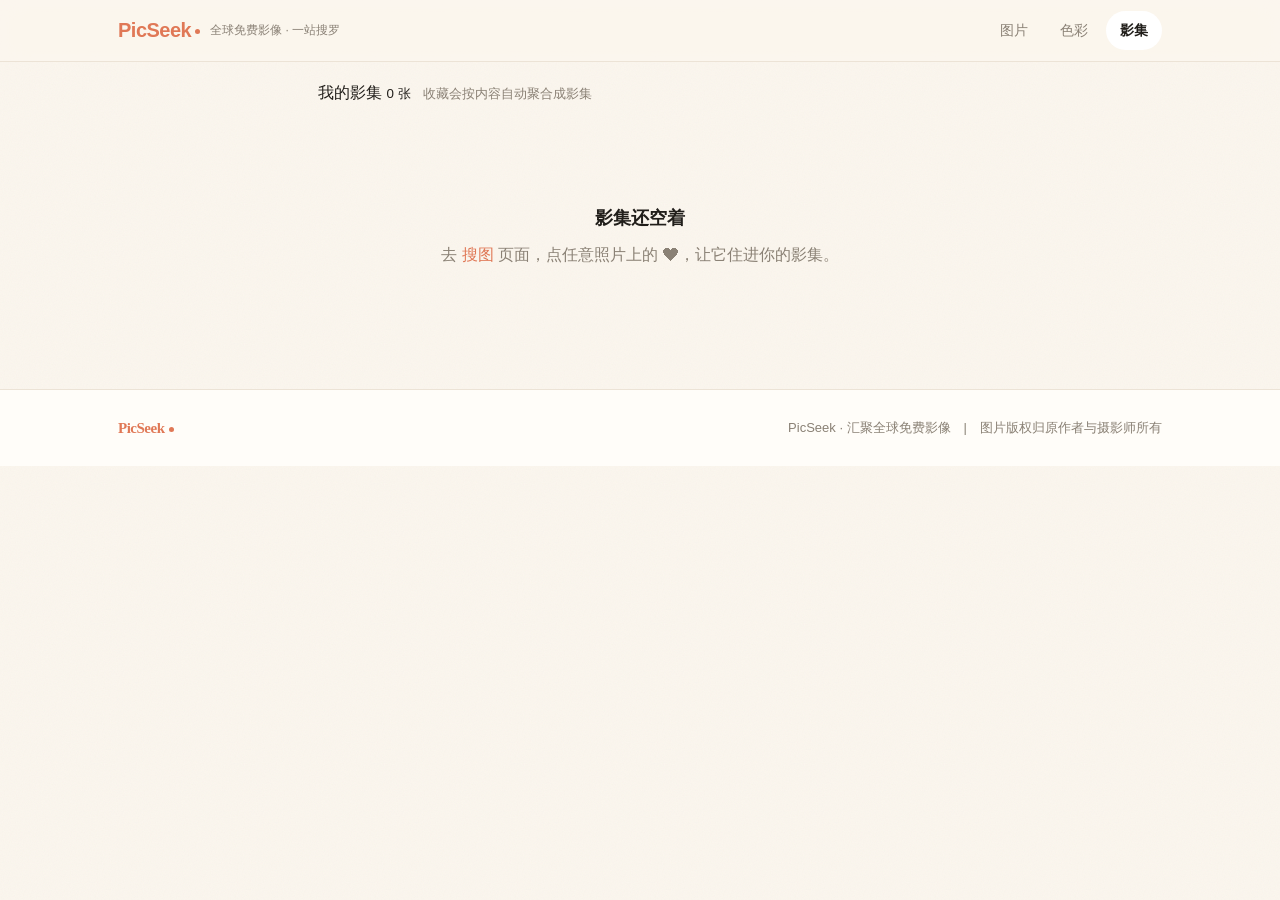
<file: album.html>
<!DOCTYPE html>
<html lang="zh-CN">
<head>
<meta charset="UTF-8" />
<meta name="viewport" content="width=device-width, initial-scale=1.0" />
<title>PicSeek · 影集</title>
<link rel="stylesheet" href="common.css" />
<style>
  .album-stats{max-width:680px;margin:18px auto 0;padding:0 18px;display:flex;align-items:center;gap:12px;flex-wrap:wrap}
  .album-stats .hint{color:var(--muted);font-size:13px}
  .album-detail{display:none;max-width:1080px;margin:0 auto;padding:0 18px 30px}
  .album-detail.show{display:block}
  .album-back{display:inline-flex;align-items:center;gap:6px;color:var(--terra);font-weight:600;font-size:14px;margin:18px 0 16px;cursor:pointer}
  .album-detail-title{font-size:22px;font-weight:700;margin-bottom:4px}
  .album-detail-sub{color:var(--muted);font-size:13px;margin-bottom:18px}
</style>
</head>
<body>
<header>
  <div class="bar">
    <div class="brand" onclick="location.href='index.html'">
      <div class="logo">PicSeek</div>
      <span class="tagline">全球免费影像 · 一站搜罗</span>
    </div>
    <nav>
      <a class="navlink" href="search.html">图片</a>
      <a class="navlink" href="color.html">色彩</a>
      <a class="navlink on" href="album.html">影集</a>
    </nav>
  </div>
</header>

<section class="album-stats" id="albumListView">
  <div class="total" id="total">我的影集 <small>0 张</small></div>
  <span class="hint">收藏会按内容自动聚合成影集</span>
</section>

<div class="album-list" id="albumList"></div>

<div class="album-detail" id="albumDetail">
  <div class="album-back" onclick="showAlbumList()">← 返回影集</div>
  <div class="album-detail-title" id="detailTitle"></div>
  <div class="album-detail-sub" id="detailSub"></div>
  <div class="grid reveal" id="detailGrid"></div>
</div>

<footer>
  <div class="foot">
    <div class="brand"><div class="logo">PicSeek</div></div>
    <div>PicSeek · 汇聚全球免费影像　|　图片版权归原作者与摄影师所有</div>
  </div>
</footer>

<div class="toast" id="toast"></div>

<script src="common.js"></script>
<script>
// 把已有的细分类收敛成少量“影集栏目”，栏目只由实际收藏生成
const ALBUM_BUCKETS = {
  '风景自然':'风景', '海洋':'风景',
  '天空云':'云与天空',
  '星空夜景':'云与星星',
  '城市建筑':'城市',
  '人物':'人与动物', '动物':'人与动物',
  '美食':'生活', '植物花卉':'生活', '产品静物':'生活',
  '运动':'运动', '汽车交通':'运动',
  '抽象极简':'抽象',
  '其他':'其他'
};
const ALBUM_ORDER = ['全部','风景','城市','云与天空','云与星星','人与动物','生活','运动','抽象','其他'];

let ALBUM = []; // {ph, cats:[], styles:[]}
let ALBUMS = []; // {title, count, photos}

async function classifyLike(ph){
  let colors = ph.colors || null;
  if(!colors){
    const img = await loadImage(ph.thumb);
    if(img) colors = buildPalette(img);
  }
  const cats = classifyMulti(ph.desc, colors);
  const styles = matchStyles(colors || []);
  return {cats, styles};
}

async function buildAlbums(){
  const likes = getLikes();
  ALBUM = [];
  for(const ph of likes){
    const {cats, styles} = await classifyLike(ph);
    ALBUM.push({ph, cats, styles});
  }
  const bucketPhotos = {};
  for(const {ph, cats} of ALBUM){
    const buckets = new Set();
    buckets.add('全部');
    for(const c of cats){
      const b = ALBUM_BUCKETS[c] || c;
      buckets.add(b);
    }
    for(const b of buckets){
      if(!bucketPhotos[b]) bucketPhotos[b] = [];
      bucketPhotos[b].push(ph);
    }
  }
  ALBUMS = ALBUM_ORDER.filter(b => bucketPhotos[b] && bucketPhotos[b].length > 0).map(b => ({
    title: b,
    count: bucketPhotos[b].length,
    photos: bucketPhotos[b]
  }));
  renderAlbumList();
}

function renderAlbumList(){
  document.getElementById('total').innerHTML = '我的影集 <small>' + ALBUM.length + ' 张</small>';
  const el = document.getElementById('albumList');
  if(ALBUM.length === 0){
    el.innerHTML = '<div class="empty"><h3>影集还空着</h3><p>去 <a href="search.html" style="color:var(--terra)">搜图</a> 页面，点任意照片上的 ❤，让它住进你的影集。</p></div>';
    return;
  }
  el.innerHTML = ALBUMS.map((a, i) => {
    const cover = a.photos[0];
    const stack1 = a.photos[1] ? `<img class="stack1" src="${a.photos[1].thumb}" alt=""/>` : '';
    const stack2 = a.photos[2] ? `<img class="stack2" src="${a.photos[2].thumb}" alt=""/>` : '';
    return `<div class="album-card" data-i="${i}">
      <div class="album-cover">
        <img src="${cover.thumb}" alt=""/>
        ${stack1}
        ${stack2}
      </div>
      <div class="album-meta">
        <div class="album-title">${a.title}</div>
        <div class="album-row">
          <span class="album-tag">影展</span>
          <span class="album-count">${a.count} 件作品</span>
        </div>
      </div>
    </div>`;
  }).join('');
  el.querySelectorAll('.album-card').forEach(card => {
    card.onclick = () => showAlbumDetail(+card.dataset.i);
  });
}

function showAlbumDetail(i){
  const a = ALBUMS[i];
  if(!a) return;
  document.getElementById('albumListView').style.display = 'none';
  document.getElementById('albumList').style.display = 'none';
  const detail = document.getElementById('albumDetail');
  detail.classList.add('show');
  document.getElementById('detailTitle').textContent = a.title;
  document.getElementById('detailSub').textContent = a.count + ' 件作品';
  const grid = document.getElementById('detailGrid');
  renderGrid(grid, a.photos);
  grid.querySelectorAll('[data-like]').forEach(b => {
    b.onclick = ev => { ev.stopPropagation();
      const ph = a.photos[+b.closest('.pcard').dataset.i];
      removeLike(ph.id); toast('已移出影集');
      buildAlbums().then(()=> showAlbumList());
    };
  });
  window.scrollTo({top:0, behavior:'smooth'});
}

function showAlbumList(){
  document.getElementById('albumListView').style.display = '';
  document.getElementById('albumList').style.display = '';
  document.getElementById('albumDetail').classList.remove('show');
}

buildAlbums();
</script>
</body>
</html>
</file>
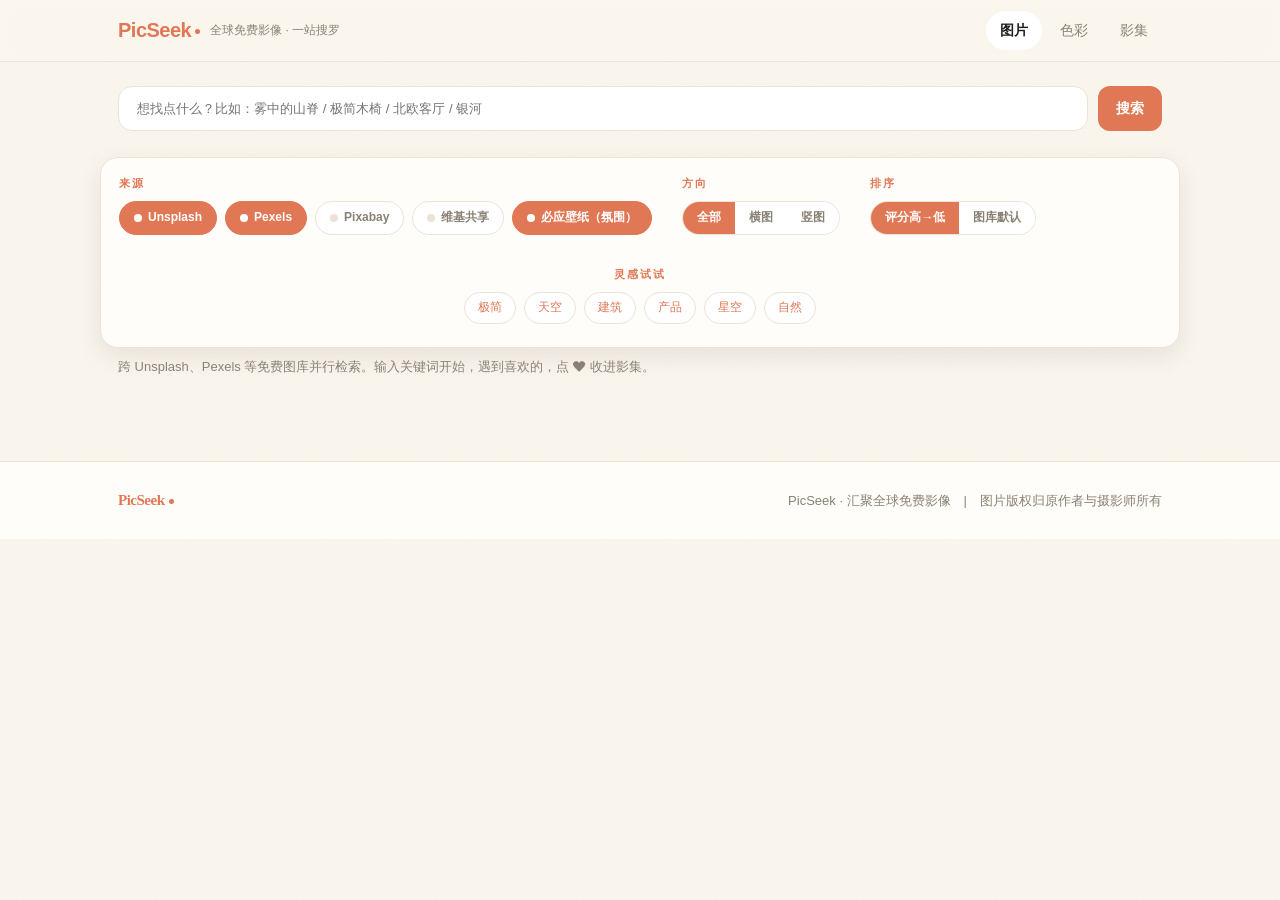
<file: search.html>
<!DOCTYPE html>
<html lang="zh-CN">
<head>
<meta charset="UTF-8" />
<meta name="viewport" content="width=device-width, initial-scale=1.0" />
<title>PicSeek · 搜图</title>
<link rel="stylesheet" href="common.css" />
<style>
  .fbar{max-width:1080px;margin:18px auto 0;padding:16px 18px;background:var(--surface);border:1px solid var(--border);border-radius:18px;box-shadow:var(--shadow);
    display:flex;gap:30px;align-items:flex-start;flex-wrap:wrap}
  .fgroup{display:flex;flex-direction:column;gap:9px}
  .fgroup.grow{flex:1;min-width:240px}
  .flabel{font-family:var(--font-head);font-size:11px;letter-spacing:2px;text-transform:uppercase;color:var(--terra);font-weight:600}
  .chip{border:1.5px solid var(--border);border-radius:999px;padding:6px 14px;font-size:12px;color:var(--muted);background:#fff;cursor:pointer;transition:.15s;font-weight:600}
  .chip.on{background:var(--terra);color:#fff;border-color:var(--terra)}
  .chip:hover{border-color:var(--terra);color:var(--terra)}
  .srcs{display:flex;gap:8px;flex-wrap:wrap}
  .srcs .chip{display:inline-flex;align-items:center;gap:6px}
  .srcs .chip::before{content:"";width:8px;height:8px;border-radius:50%;background:var(--border)}
  .srcs .chip.on::before{background:#fff}
  .seg{display:inline-flex;border:1.5px solid var(--border);border-radius:999px;overflow:hidden;background:#fff}
  .seg .chip{border:none;border-radius:0}
  .seg .chip.on{background:var(--terra);color:#fff}
  .quicks{display:flex;gap:8px;flex-wrap:wrap}
  .quick{font-size:12px;color:var(--terra);cursor:pointer;background:#fff;border:1px solid var(--border);border-radius:999px;padding:5px 13px;transition:.15s}
  .quick:hover{background:var(--terra);color:#fff;border-color:var(--terra)}
  #status{max-width:1080px;margin:0 auto;padding:8px 18px;color:var(--muted);font-size:13px}
  .more{display:block;margin:24px auto;background:transparent;border:1.5px solid var(--border);color:var(--ink);font-weight:500}
  .more:hover{border-color:var(--terra);color:var(--terra)}
</style>
</head>
<body>
<header>
  <div class="bar">
    <div class="brand" onclick="location.href='index.html'">
      <div class="logo">PicSeek</div>
      <span class="tagline">全球免费影像 · 一站搜罗</span>
    </div>
    <nav>
      <a class="navlink on" href="search.html">图片</a>
      <a class="navlink" href="color.html">色彩</a>
      <a class="navlink" href="album.html">影集</a>
    </nav>
  </div>
</header>

<div class="searchbar">
  <input id="q" type="text" placeholder="想找点什么？比如：雾中的山脊 / 极简木椅 / 北欧客厅 / 银河" />
  <button id="go">搜索</button>
</div>

<div class="fbar">
  <div class="fgroup"><div class="flabel">来源</div><div class="srcs" id="srcGroup"></div></div>
  <div class="fgroup"><div class="flabel">方向</div>
    <div class="seg">
      <span class="chip on" data-orient="all">全部</span>
      <span class="chip" data-orient="landscape">横图</span>
      <span class="chip" data-orient="portrait">竖图</span>
    </div>
  </div>
  <div class="fgroup"><div class="flabel">排序</div>
    <div class="seg" id="sortSeg">
      <span class="chip on" data-sort="score">评分高→低</span>
      <span class="chip" data-sort="default">图库默认</span>
    </div>
  </div>
  <div class="fgroup grow"><div class="flabel">灵感试试</div>
    <div class="quicks">
      <span class="quick" data-q="极简">极简</span>
      <span class="quick" data-q="天空">天空</span>
      <span class="quick" data-q="建筑">建筑</span>
      <span class="quick" data-q="产品">产品</span>
      <span class="quick" data-q="星空">星空</span>
      <span class="quick" data-q="自然">自然</span>
    </div>
  </div>
</div>

<div id="status">跨 Unsplash、Pexels 等免费图库并行检索。遇到喜欢的，点 ❤ 收进你的影集。</div>
<div class="grid reveal" id="grid"></div>
<button id="more" class="more" style="display:none">加载更多</button>

<footer>
  <div class="foot">
    <div class="brand"><div class="logo">PicSeek</div></div>
    <div>PicSeek · 汇聚全球免费影像　|　图片版权归原作者与摄影师所有</div>
  </div>
</footer>

<div class="toast" id="toast"></div>

<script src="common.js"></script>
<script>
const grid=document.getElementById('grid');
const statusEl=document.getElementById('status');
const moreBtn=document.getElementById('more');
const cfg={...DEFAULT_CFG};
let pages={}, curQuery='', results=[], loading=false;

function searchSources(){ return Object.keys(SOURCES).filter(n=>cfg.sources[n] && SOURCES[n].search); }

// 渲染来源开关
function renderSourceChips(){
  const chips=Object.keys(SOURCES).map(n=>{
    const on=cfg.sources[n]?' on':''; const tag=SOURCES[n].search?'':'（氛围）';
    return `<span class="chip${on}" data-source="${n}">${SOURCES[n].label}${tag}</span>`;
  }).join('');
  document.getElementById('srcGroup').innerHTML=chips;
}

async function search(q, reset){
  curQuery=q;
  if(reset){ results=[]; Object.keys(SOURCES).forEach(s=>pages[s]=1); }
  const srcs=searchSources();
  if(srcs.length===0){ statusEl.innerHTML='请至少开启一个图源'; grid.innerHTML=''; moreBtn.style.display='none'; return; }
  loading=true; moreBtn.style.display='none';
  statusEl.innerHTML='<div class="spinner"></div>';
  try{
    const tasks=srcs.map(s=>fetchSource(s, q, pages[s]||1, 15, cfg.orient));
    const outs=await Promise.allSettled(tasks);
    let got=[];
    outs.forEach(o=>{ if(o.status==='fulfilled') got=got.concat(o.value); });
    const seen=new Set(results.map(p=>p.source+':'+p.id));
    got=got.filter(p=>{const k=p.source+':'+p.id; if(seen.has(k))return false; seen.add(k); return true;});
    results=results.concat(got);
    if(results.length===0){
      statusEl.innerHTML='<h3 style="font-size:18px;color:var(--ink)">没找到相关影像</h3><p>换个说法，或在上方开启更多图源再试试。</p>';
      grid.innerHTML=''; moreBtn.style.display='none';
    } else {
      renderGrid(grid, results);
      statusEl.textContent=`共 ${results.length} 张 · 来自 ${srcs.map(s=>SOURCES[s].label).join(' / ')}`;
      moreBtn.style.display='block';
      if(smartSort) applySortAndRender();   // 后台按配色评分重排（高→低）
    }
  }catch(e){ toast('出错了：'+e.message); }
  finally{ loading=false; }
}

// —— 按配色评分排序（评分高先显示）——
let smartSort=true;   // 默认开启
// 给单张图当场算配色和谐分：浏览器从缩略图取双主色→bestColorPair 评分（不含人物惩罚，避免误伤搜人像的结果）
async function scorePhoto(p){
  if(p.__score!==undefined) return p.__score;
  try{
    const img=await loadImage(p.thumb);
    if(!img){ p.__score=-1; return -1; }
    const cols=extractDominant(img,2);
    if(!cols||cols.length<2){ p.__score=-1; return -1; }
    p.__score=Math.round(bestColorPair(cols).score);
    return p.__score;
  }catch(e){ p.__score=-1; return -1; }
}
async function applySortAndRender(){
  if(!smartSort){ renderGrid(grid, results); return; }
  statusEl.textContent='正在按配色评分排序（高→低）…';
  await Promise.all(results.map(p=> p.__score!==undefined ? Promise.resolve() : scorePhoto(p)));
  const scored=results.filter(p=>p.__score>=0).sort((a,b)=>b.__score-a.__score);
  const unscored=results.filter(p=>p.__score<0);   // 取不到色的沉到底部
  renderGrid(grid, [...scored,...unscored]);
  statusEl.textContent=`共 ${results.length} 张 · 已按配色评分（高→低）排序`;
}

// 事件
document.getElementById('go').onclick=()=>{const q=document.getElementById('q').value.trim(); if(q) search(q,true);};
document.getElementById('q').addEventListener('keydown',e=>{if(e.key==='Enter')document.getElementById('go').click();});
moreBtn.onclick=()=>{ if(loading)return; searchSources().forEach(s=>pages[s]=(pages[s]||1)+1); search(curQuery,false); };
document.querySelectorAll('[data-orient]').forEach(c=>c.onclick=()=>{
  document.querySelectorAll('[data-orient]').forEach(x=>x.classList.remove('on'));
  c.classList.add('on'); cfg.orient=c.dataset.orient; if(curQuery) search(curQuery,true);
});
document.getElementById('srcGroup').addEventListener('click',e=>{
  const c=e.target.closest('[data-source]'); if(!c) return;
  const n=c.dataset.source; cfg.sources[n]=!cfg.sources[n]; renderSourceChips();
  if(curQuery) search(curQuery,true);
});
document.getElementById('sortSeg').addEventListener('click',e=>{
  const c=e.target.closest('[data-sort]'); if(!c) return;
  document.querySelectorAll('[data-sort]').forEach(x=>x.classList.remove('on'));
  c.classList.add('on');
  smartSort = c.dataset.sort==='score';
  if(curQuery) applySortAndRender();
});

document.querySelectorAll('.quick').forEach(q=>q.onclick=()=>{
  document.getElementById('q').value=q.dataset.q;
  search(q.dataset.q,true);
});

renderSourceChips();
// 直接进入带 ?q= 时自动搜
const uq=new URLSearchParams(location.search).get('q');
if(uq){ document.getElementById('q').value=uq; search(uq,true); }
else { statusEl.innerHTML='跨 Unsplash、Pexels 等免费图库并行检索。输入关键词开始，遇到喜欢的，点 ❤ 收进影集。'; }
</script>
</body>
</html>
</file>
<file: common.css>
/* ===== 图觅 PicSeek 全站通用样式 · 暖色品牌 C 风 + 亮黄品牌色 ===== */
:root{
  --bg:#FBF6EE;          /* 暖纸色底 */
  --surface:#FFFDF9;     /* 卡片表面 */
  --ink:#211E1A;         /* 近黑暖墨 */
  --muted:#8A8175;       /* 次要文字 */
  --border:#ECE3D6;      /* 描边 */
  --yellow:#FFD400;      /* 品牌亮黄 */
  --terra:#E07856;       /* 陶土橙点缀 */
  --terra-d:#C75F3E;
  --shadow:0 8px 26px rgba(40,30,20,.09);
  --font-head:Georgia,"Songti SC","Noto Serif SC",serif;
  --header-h:64px;
}
*{box-sizing:border-box;margin:0;padding:0}
html,body{background:var(--bg);color:var(--ink);
  font-family:-apple-system,BlinkMacSystemFont,"Segoe UI","PingFang SC","Microsoft YaHei",sans-serif;
  -webkit-font-smoothing:antialiased;line-height:1.65}
a{color:inherit;text-decoration:none}
img{display:block;max-width:100%}
h1,h2,.logo,.a-title,.b-title,.foot .logo{font-family:var(--font-head)}
button:active{transform:translateY(1px)}
:focus-visible{outline:2px solid var(--terra);outline-offset:2px}
.wrap{max-width:1080px;margin:0 auto;padding:0 18px}

/* ---- 按钮 ---- */
button{font-family:inherit;cursor:pointer;border:none;border-radius:12px;font-size:14px;
  padding:11px 18px;background:var(--terra);color:#fff;transition:.15s;font-weight:600}
button:hover{background:var(--terra-d)}
button.ghost{background:transparent;color:var(--ink);border:1.5px solid var(--border);font-weight:500}
button.ghost:hover{border-color:var(--ink);background:#fff}
button:disabled{opacity:.5;cursor:default}

/* ---- 顶部导航 ---- */
header{position:sticky;top:0;z-index:30;background:rgba(251,246,238,.92);
  backdrop-filter:saturate(180%) blur(12px);border-bottom:1px solid var(--border)}
.bar{display:flex;align-items:center;gap:18px;padding:11px 18px;max-width:1080px;margin:0 auto}
.brand{display:flex;align-items:center;gap:10px;cursor:pointer}
.logo{color:var(--terra);font-weight:800;font-size:20px;letter-spacing:-.5px;
  padding:0;background:transparent;font-family:inherit;white-space:nowrap}
.logo::after{content:"";display:inline-block;width:5px;height:5px;border-radius:50%;background:var(--terra);margin-left:4px;vertical-align:middle}
.tagline{font-size:12px;color:var(--muted)}
nav{margin-left:auto;display:flex;gap:4px;align-items:center}
.navlink{font-size:14px;color:var(--muted);padding:8px 14px;border-radius:999px;white-space:nowrap;transition:.15s}
.navlink:hover{color:var(--ink);background:#fff}
.navlink.on{color:var(--ink);background:#fff;font-weight:600}
.more{display:none}

/* ---- 搜索框 ---- */
.searchbar{display:flex;gap:10px;max-width:1080px;margin:0 auto;padding:24px 18px 8px}
.searchbar input{flex:1;border:1.5px solid var(--border);border-radius:14px;padding:14px 18px;background:#fff}
.searchbar input:focus{border-color:var(--terra)}

/* ---- 区块标题 ---- */
.section{max-width:1080px;margin:0 auto;padding:34px 18px 0}
.section h2{font-size:22px;font-weight:700;letter-spacing:.3px}
.section .sub{color:var(--muted);font-size:13px;margin-top:4px}
.section-head{display:flex;align-items:flex-end;justify-content:space-between;gap:12px;flex-wrap:wrap}
.link-more{font-size:13px;color:var(--terra);font-weight:600}

/* ---- 图片网格（搜索 / 影集 / 风光照 通用） ---- */
.grid{display:grid;grid-template-columns:repeat(auto-fill,minmax(190px,1fr));gap:14px;
  max-width:1080px;margin:16px auto 0;padding:0 18px 10px}
.pcard{position:relative;aspect-ratio:3/4;border-radius:16px;overflow:hidden;background:var(--surface);
  box-shadow:var(--shadow);cursor:pointer}
.pcard img{width:100%;height:100%;object-fit:cover;transition:.3s}
.pcard:hover img{transform:scale(1.04)}
.pcard .ph{position:absolute;left:0;right:0;bottom:0;padding:26px 12px 10px;
  background:linear-gradient(transparent,rgba(0,0,0,.6));color:#fff;font-size:11px;opacity:0;transition:.2s}
.pcard:hover .ph{opacity:1}
.pcard .ph a{color:#fff;text-decoration:underline}
.pcard .like{position:absolute;top:8px;right:8px;width:34px;height:34px;border-radius:50%;
  background:rgba(255,255,255,.85);border:none;color:#bbb;font-size:16px;padding:0;line-height:34px;text-align:center}
.pcard .like.on{color:var(--terra);background:#fff}
.pcard .tag{position:absolute;top:8px;left:8px;background:rgba(33,30,26,.7);color:#fff;font-size:10px;
  padding:3px 8px;border-radius:999px}

/* ---- 详情弹窗（通用）---- */
.mask{position:fixed;inset:0;background:rgba(20,16,12,.5);display:none;align-items:center;
  justify-content:center;z-index:60;padding:18px}
.mask.show{display:flex}
.modal{background:var(--surface);border-radius:16px;max-width:480px;width:100%;padding:22px;max-height:88vh;overflow:auto}
.modal h3{font-size:17px;margin-bottom:12px}
.detail-img{width:100%;border-radius:14px;margin-bottom:12px}
.toast{position:fixed;bottom:26px;left:50%;transform:translateX(-50%);background:var(--ink);color:#fff;
  padding:11px 20px;border-radius:999px;font-size:13px;opacity:0;transition:.25s;z-index:90;pointer-events:none}
.toast.show{opacity:1}
.close{float:right;cursor:pointer;color:var(--muted);font-size:22px;line-height:1}

/* ---- 空状态 / 加载 ---- */
.empty{max-width:520px;margin:70px auto;text-align:center;color:var(--muted)}
.empty h3{font-size:18px;color:var(--ink);margin-bottom:8px}
.spinner{width:26px;height:26px;border:3px solid var(--border);border-top-color:var(--terra);
  border-radius:50%;animation:spin .8s linear infinite;margin:28px auto}
@keyframes spin{to{transform:rotate(360deg)}}

/* ---- 画廊卡片（高分榜 / 奇特榜，独立页与「色彩」页 tab 共用）---- */
.gallery-grid{display:grid;grid-template-columns:repeat(auto-fill,minmax(230px,1fr));gap:16px;max-width:1120px;margin:0 auto;padding:0 18px}
.gcard{background:#fff;border-radius:14px;overflow:hidden;box-shadow:0 2px 12px rgba(120,90,60,.10);border:1px solid #f0e6d8;transition:.18s}
.gcard:hover{transform:translateY(-3px);box-shadow:0 12px 28px rgba(120,90,60,.16)}
.gimg{display:block;width:100%;aspect-ratio:4/3;overflow:hidden;background:#eee}
.gimg img{width:100%;height:100%;object-fit:cover;display:block}
.gbody{padding:11px 13px 13px}
.grow{display:flex;align-items:center;justify-content:space-between;margin-bottom:7px}
.grank{font-size:13px;color:#b0a393;font-weight:700}
.gscore{font-size:15px;font-weight:800;color:var(--terra)}
.gscore-odd{color:var(--terra-d)}
.gtype{display:inline-block;font-size:11px;color:#9a8d7c;background:#f4ede2;padding:2px 9px;border-radius:20px;margin-bottom:9px}
.gsw{display:flex;height:32px;border-radius:8px;overflow:hidden;margin-bottom:8px}
.gsw span{flex:1}
.gcap{font-size:12.5px;font-weight:700;color:#3a332b;margin-bottom:6px;line-height:1.4}
.gby{font-size:11px;color:#a89a88;white-space:nowrap;overflow:hidden;text-overflow:ellipsis}

/* ---- 页脚 ---- */
footer{margin-top:50px;border-top:1px solid var(--border);background:var(--surface)}
.foot{max-width:1080px;margin:0 auto;padding:26px 18px;display:flex;justify-content:space-between;
  align-items:center;gap:14px;flex-wrap:wrap;color:var(--muted);font-size:13px}
.foot .logo{font-size:15px}

/* ---- A版色卡：黑底压图+标题+竖排色块（首页/色彩页入口）---- */
.a-card{background:#0b0b0c;border-radius:16px;overflow:hidden;color:#f0f0f0;position:relative;
  min-height:340px;cursor:pointer;box-shadow:var(--shadow);transition:.2s}
.a-card:hover{transform:translateY(-3px);box-shadow:0 14px 34px rgba(0,0,0,.18)}
.a-card .a-img{position:absolute;inset:0;opacity:.55}
.a-card .a-img img{width:100%;height:100%;object-fit:cover}
.a-card .a-overlay{position:absolute;inset:0;padding:28px 24px;display:flex;flex-direction:column;justify-content:space-between}
.a-card .a-title{font-size:28px;font-weight:700;letter-spacing:1px;line-height:1.2}
.a-card .a-sub{font-size:11px;color:#9a9a9a;text-transform:uppercase;letter-spacing:2px;margin-top:8px}
.a-card .a-info{font-size:11px;color:#888;line-height:1.6}
.a-card .a-sws{display:flex;flex-direction:column;gap:8px;align-items:flex-end}
.a-card .a-sw{display:flex;align-items:center;gap:8px;padding:3px 5px;border-radius:6px;transition:.15s}
.a-card .a-sw:hover{background:rgba(255,255,255,.08)}
.a-card .a-dot{width:26px;height:26px;border-radius:6px;border:1px solid rgba(255,255,255,.18)}
.a-card .a-hex{font-size:11px;font-family:SFMono-Regular,Menlo,monospace;color:#bbb;letter-spacing:.5px}
.a-card .a-name{font-size:10px;color:#6a6a6a}
/* 双色相映：主色 / 搭配 小标签 */
.a-card .a-role{display:inline-block;margin-top:3px;padding:1px 6px;border-radius:999px;font-size:8px;
  letter-spacing:1px;line-height:1.4;color:#d8d2c8;background:rgba(255,255,255,.10);border:1px solid rgba(255,255,255,.16)}
/* 双色效果文案：主色 × 辅色 · 类型（效果） */
.a-card .a-cap{font-size:12.5px;font-weight:700;color:#f4efe4;letter-spacing:.5px;margin-top:8px;text-shadow:0 1px 8px rgba(0,0,0,.6);line-height:1.4}

/* ---- B版详情：白底卡片+图+标签+横排可点击色块 ---- */
.b-detail{background:var(--surface);border-radius:16px;overflow:hidden;border:1px solid var(--border);box-shadow:0 2px 20px rgba(0,0,0,.06);max-width:560px}
.b-detail .b-img{width:100%;aspect-ratio:4/3;overflow:hidden;background:#f5f5f5;cursor:pointer}
.b-detail .b-img img{width:100%;height:100%;object-fit:cover}
.b-detail .b-body{padding:18px 20px 22px}
.b-detail .b-title{font-size:20px;font-weight:700;letter-spacing:.5px;margin-bottom:2px}
.b-detail .b-sub{font-size:12px;color:var(--muted);text-transform:uppercase;letter-spacing:1.5px;margin-bottom:12px}
.b-detail .b-tags{display:flex;gap:6px;flex-wrap:wrap;margin-bottom:14px}
.b-detail .b-tag{padding:4px 11px;border-radius:999px;font-size:11px;border:1px solid var(--border);color:var(--muted);cursor:pointer;transition:.15s;background:#fff}
.b-detail .b-tag:hover{background:var(--ink);color:#fff;border-color:var(--ink)}
.b-detail .b-sws{display:flex;gap:8px;flex-wrap:wrap}
.b-detail .b-sw{display:flex;flex-direction:column;align-items:center;gap:5px;flex:1;min-width:64px;cursor:pointer;padding:6px 4px;border-radius:10px;transition:.15s;background:#fff;border:1px solid transparent}
.b-detail .b-sw:hover{background:#f5f5f5;transform:translateY(-2px);border-color:var(--border)}
.b-detail .b-dot{width:100%;height:44px;border-radius:10px;border:1px solid rgba(0,0,0,.06)}
.b-detail .b-hex{font-size:11px;font-family:SFMono-Regular,Menlo,monospace;color:var(--muted)}
.b-detail .b-name{font-size:10px;color:#aaa}

/* ---- 参考图式竖向色卡：色块 + 编号 + 中文名 + hex ---- */
.color-cards{display:flex;gap:14px;flex-wrap:wrap}
.color-card{background:var(--surface);border:1px solid var(--border);border-radius:14px;overflow:hidden;width:110px;box-shadow:0 2px 10px rgba(0,0,0,.05);cursor:pointer;transition:.15s}
.color-card:hover{transform:translateY(-3px);box-shadow:var(--shadow)}
.color-card-swatch{height:90px;width:100%}
.color-card-meta{padding:10px 12px 12px;text-align:center}
.color-card-code{font-size:9px;letter-spacing:1.5px;color:var(--muted);text-transform:uppercase;margin-bottom:4px}
.color-card-name{font-size:14px;font-weight:600;color:var(--ink);margin-bottom:2px}
.color-card-hex{font-size:11px;font-family:SFMono-Regular,Menlo,monospace;color:var(--terra)}

/* ---- 色彩页横向大卡片（参考图：左图 + 标题 + 右下色卡）---- */
.color-slide{background:var(--surface);border:1px solid var(--border);border-radius:16px;overflow:hidden;box-shadow:var(--shadow);display:grid;grid-template-columns:1.1fr 1fr;min-height:320px;cursor:pointer;transition:.2s}
.color-slide:hover{transform:translateY(-3px);box-shadow:0 14px 34px rgba(40,30,20,.12)}
.color-slide .cs-img{aspect-ratio:4/3;overflow:hidden}
.color-slide .cs-img img{width:100%;height:100%;object-fit:cover}
.color-slide .cs-body{padding:26px;display:flex;flex-direction:column;justify-content:space-between}
.color-slide .cs-sub{font-size:11px;letter-spacing:2px;color:var(--muted);text-transform:uppercase}
.color-slide .cs-title{font-family:var(--font-head);font-size:clamp(22px,3vw,30px);font-weight:700;margin-top:8px;line-height:1.2}
.color-slide .cs-info{font-size:12px;color:var(--muted);margin-top:8px}
.color-slide .cs-sws{display:flex;gap:10px;flex-wrap:wrap;margin-top:20px}
@media(max-width:720px){.color-slide{grid-template-columns:1fr}.color-slide .cs-img{aspect-ratio:16/9}}

.color-modal .modal{max-width:580px;padding:0;background:transparent;box-shadow:none}

/* ---- 首页栏目 bento（非对称，消三等分 AI 味） ---- */
.bento{display:grid;grid-template-columns:1.3fr 1fr;grid-auto-rows:200px;gap:16px;margin-top:16px}
.bento-card{position:relative;border-radius:16px;overflow:hidden;background:var(--surface);border:1px solid var(--border);box-shadow:var(--shadow);display:block;color:var(--ink);transition:.2s}
.bento-card:hover{transform:translateY(-3px);box-shadow:0 14px 34px rgba(40,30,20,.16)}
.bento-card.tall{grid-row:span 2}
.bento-card .bc-bg{position:absolute;inset:0}
.bento-card .bc-bg img{width:100%;height:100%;object-fit:cover;background:#e8e0d4}
.bento-card .bc-grad{position:absolute;inset:0;background:linear-gradient(135deg,#E07856 0%,#F8D26A 100%)}
.bento-card .bc-shade{position:absolute;inset:0;background:linear-gradient(transparent,rgba(0,0,0,.55))}
.bento-card .bc-label{position:absolute;left:18px;right:18px;bottom:16px;z-index:2;color:#fff}
.bento-card .bc-t{font-family:var(--font-head);font-size:22px;font-weight:700}
.bento-card .bc-d{font-size:12px;color:rgba(255,255,255,.92);margin-top:3px;line-height:1.5;text-shadow:0 1px 3px rgba(0,0,0,.45)}
@media(max-width:600px){.bento{grid-template-columns:1fr;grid-auto-rows:170px}.bento-card.tall{grid-row:auto}}

/* ---- 艺术感：纸纹颗粒 + 入场动效 + 编辑式小标题 ---- */
/* 极淡纸纹，给暖底一层"艺术微喷"的质感（仅在 JS 开启时，避免无脚本时挡内容） */
html.js body::before{content:"";position:fixed;inset:0;z-index:1;pointer-events:none;
  background-image:url("data:image/svg+xml,%3Csvg xmlns='http://www.w3.org/2000/svg' width='140' height='140'%3E%3Cfilter id='n'%3E%3CfeTurbulence type='fractalNoise' baseFrequency='0.85' numOctaves='2' stitchTiles='stitch'/%3E%3C/filter%3E%3Crect width='100%25' height='100%25' filter='url(%23n)'/%3E%3C/svg%3E");
  opacity:.045;mix-blend-mode:multiply}
html.js body>*{position:relative;z-index:2}

/* 入场动效：滚动进入视野才浮现，柔和不抢戏 */
.js .reveal{opacity:0;transform:translateY(20px);
  transition:opacity .8s cubic-bezier(.2,.7,.2,1),transform .8s cubic-bezier(.2,.7,.2,1)}
.js .reveal.in{opacity:1;transform:none}

/* 编辑式小标题（eyebrow）：衬线、大写、加宽字距，制造"杂志感" */
.eyebrow{font-family:var(--font-head);font-size:12px;letter-spacing:3px;text-transform:uppercase;
  color:var(--terra);font-weight:600;margin-bottom:10px;display:inline-flex;flex-direction:column;gap:2px}
.eyebrow.line{position:relative;padding-left:34px}
.eyebrow.line::before{content:"";position:absolute;left:0;top:50%;width:26px;height:1px;background:var(--terra);opacity:.6}
.eyebrow-en{font-size:10px;letter-spacing:2px;font-weight:500;opacity:.75}
.eyebrow-cn{font-size:12px;letter-spacing:3px;font-weight:600}

/* 首屏大标题：编辑式展示字，更舒展 */
.hero-title{font-family:var(--font-head);font-weight:700;
  font-size:clamp(28px,4.6vw,46px);line-height:1.16;letter-spacing:.3px;color:var(--ink)}
.hero-lead{color:var(--muted);margin-top:16px;font-size:15px;line-height:1.85;max-width:30em}

/* 区块标题更精致 */
.section h2{font-weight:700;letter-spacing:.4px}
.section .sub{color:var(--muted);font-size:13px;margin-top:6px;line-height:1.7}

@media(prefers-reduced-motion:reduce){
  .js .reveal{opacity:1!important;transform:none!important;transition:none}
}

/* ---- 手机适配（≤600px 整套）---- */
@media(max-width:600px){
  .wrap{padding:0 14px}
  .bar{gap:10px;padding:10px 12px}
  .tagline{display:none}
  nav{gap:0}
  .navlink{padding:7px 9px;font-size:13px}
  .searchbar{padding:18px 14px 6px}
  .searchbar input{padding:13px 14px}
  .searchbar button{padding:13px 16px}
  .section{padding:24px 14px 0}
  .section h2{font-size:19px}
  .grid{grid-template-columns:repeat(auto-fill,minmax(140px,1fr));gap:10px;padding:0 14px}
  .foot{padding:22px 14px;font-size:12px}
  /* 首页首屏：手机保持左右两栏，只把两侧收窄一点 */
  .home-hero{grid-template-columns:1.05fr .95fr !important;gap:16px !important}
  .home-hero .hero-title{font-size:clamp(22px,5.4vw,30px) !important}
  .home-hero .hero-lead{font-size:13px;line-height:1.75;margin-top:10px}
  .home-hero button{padding:10px 14px !important;font-size:13px !important}
  /* 首页首屏里的今日配色卡片：收窄适配 */
  .home-hero .a-card{min-height:260px !important}
  .home-hero .a-card .a-overlay{padding:14px 12px !important}
  .home-hero .a-card .a-title{font-size:17px !important;letter-spacing:.5px}
  .home-hero .a-card .a-sub{font-size:9px !important;letter-spacing:1px;margin-top:4px}
  .home-hero .a-card .a-info{font-size:9px !important}
  .home-hero .a-card .a-sws{gap:4px !important}
  .home-hero .a-card .a-cap{font-size:9px !important;margin-top:4px !important;letter-spacing:.3px !important}
  .home-hero .a-card .a-sw{gap:4px !important;padding:2px 3px !important}
  .home-hero .a-card .a-dot{width:18px !important;height:18px !important;border-radius:4px !important}
  .home-hero .a-card .a-hex{font-size:9px !important}
  .home-hero .a-card .a-name{font-size:8px !important}
  .home-hero .a-card .a-role{font-size:7px !important;padding:1px 4px !important;margin-top:2px !important}
  /* 色彩页「搭配颜色」：去掉 300px 最小宽，手机整行一张 */
  .a-grid{grid-template-columns:1fr !important;gap:14px !important;padding:0 14px !important}
  /* 色彩页 tab 可横滑，避免挤 */
  .tabs{overflow-x:auto !important;flex-wrap:nowrap !important;padding:0 14px !important;-webkit-overflow-scrolling:touch;scrollbar-width:none}
  .tabs::-webkit-scrollbar{display:none}
  .tabs .tab{flex:0 0 auto !important;white-space:nowrap}
  .color-hint,.mtags,#masterStatus{padding:0 14px !important}
  /* A 卡标题/留白在手机上收一点 */
  .a-card .a-title{font-size:22px !important}
  .a-card .a-overlay{padding:20px 16px !important}
  .a-card .a-sub{letter-spacing:1px}
  /* 影集卡片 */
  .album-list{padding:0 14px}
  .album-card{grid-template-columns:92px 1fr !important;gap:14px !important;padding:14px !important}
  .album-cover{width:92px !important;height:92px !important}
  /* 详情弹窗 */
  .mask{padding:14px}
  .modal{padding:18px}
  .b-detail .b-body{padding:16px 15px 20px !important}
  .b-detail .b-dot{height:38px !important}
  /* 参考色卡：手机上 3 个一排 */
  .color-cards{gap:10px}
  .color-card{width:100px}
  .color-card-swatch{height:80px}
  /* 常用颜色面板 */
  .common-list,.common-panel{padding:14px}
  /* 首屏文案 */
  .hero-lead{font-size:14px}
  .empty{margin:50px auto}
}
@media(max-width:380px){
  .wrap,.section,.searchbar,.grid,.a-grid,.album-list,.color-hint,.mtags,#masterStatus,.foot,.tabs{padding-left:11px !important;padding-right:11px !important}
  .a-card .a-title{font-size:20px !important}
  .navlink{padding:6px 7px;font-size:12px}
  .album-card{grid-template-columns:80px 1fr !important}
  .album-cover{width:80px !important;height:80px !important}
  /* 超小屏下首页首屏再收紧一点 */
  .home-hero{gap:12px !important}
  .home-hero .hero-title{font-size:clamp(20px,5.2vw,26px) !important}
  .home-hero .hero-lead{font-size:12px}
  .home-hero button{padding:9px 11px !important;font-size:12px !important}
  .home-hero .a-card{min-height:220px !important}
  .home-hero .a-card .a-title{font-size:15px !important}
  .home-hero .a-card .a-overlay{padding:12px 10px !important}
  .home-hero .a-card .a-sub{font-size:8px !important}
  .home-hero .a-card .a-info{font-size:8px !important}
  .home-hero .a-card .a-sws{gap:3px !important}
  .home-hero .a-card .a-dot{width:16px !important;height:16px !important}
  .home-hero .a-card .a-hex,.home-hero .a-card .a-name{font-size:8px !important}
}

/* ---- 影集层叠卡片（参考图：封面图 + 背后堆叠小图）---- */
.album-list{max-width:680px;margin:28px auto;padding:0 18px;display:flex;flex-direction:column;gap:22px}
.album-card{display:grid;grid-template-columns:120px 1fr;gap:18px;align-items:center;background:var(--surface);border:1px solid var(--border);border-radius:16px;padding:18px;box-shadow:var(--shadow);cursor:pointer;transition:.2s}
.album-card:hover{transform:translateY(-2px);box-shadow:0 14px 34px rgba(40,30,20,.12)}
.album-cover{width:120px;height:120px;position:relative}
.album-cover img{position:absolute;inset:0;width:100%;height:100%;object-fit:cover;border-radius:12px;box-shadow:0 4px 14px rgba(0,0,0,.14)}
.album-cover .stack1{inset:10px -8px -8px 10px;z-index:-1;transform:scale(.92);opacity:.55;border-radius:12px}
.album-cover .stack2{inset:20px -16px -16px 20px;z-index:-2;transform:scale(.84);opacity:.32;border-radius:12px}
.album-meta{display:flex;flex-direction:column;gap:6px}
.album-title{font-size:18px;font-weight:700}
.album-row{display:flex;align-items:center;gap:10px;flex-wrap:wrap}
.album-tag{display:inline-flex;align-items:center;gap:4px;font-size:11px;color:var(--muted)}
.album-tag::before{content:"";width:6px;height:6px;border-radius:50%;background:var(--terra)}
.album-count{font-size:13px;color:var(--muted)}

/* ---- 换一批按钮优化 ---- */
.refresh-btn{display:inline-flex;align-items:center;gap:8px;background:#fff;border:1.5px solid var(--border);color:var(--ink);border-radius:999px;padding:9px 18px;font-size:13px;font-weight:600;cursor:pointer;transition:.15s}
.refresh-btn:hover{border-color:var(--terra);color:var(--terra);background:var(--surface)}
.refresh-btn svg{width:16px;height:16px;transition:.3s}
.refresh-btn:hover svg{transform:rotate(180deg)}
</file>
